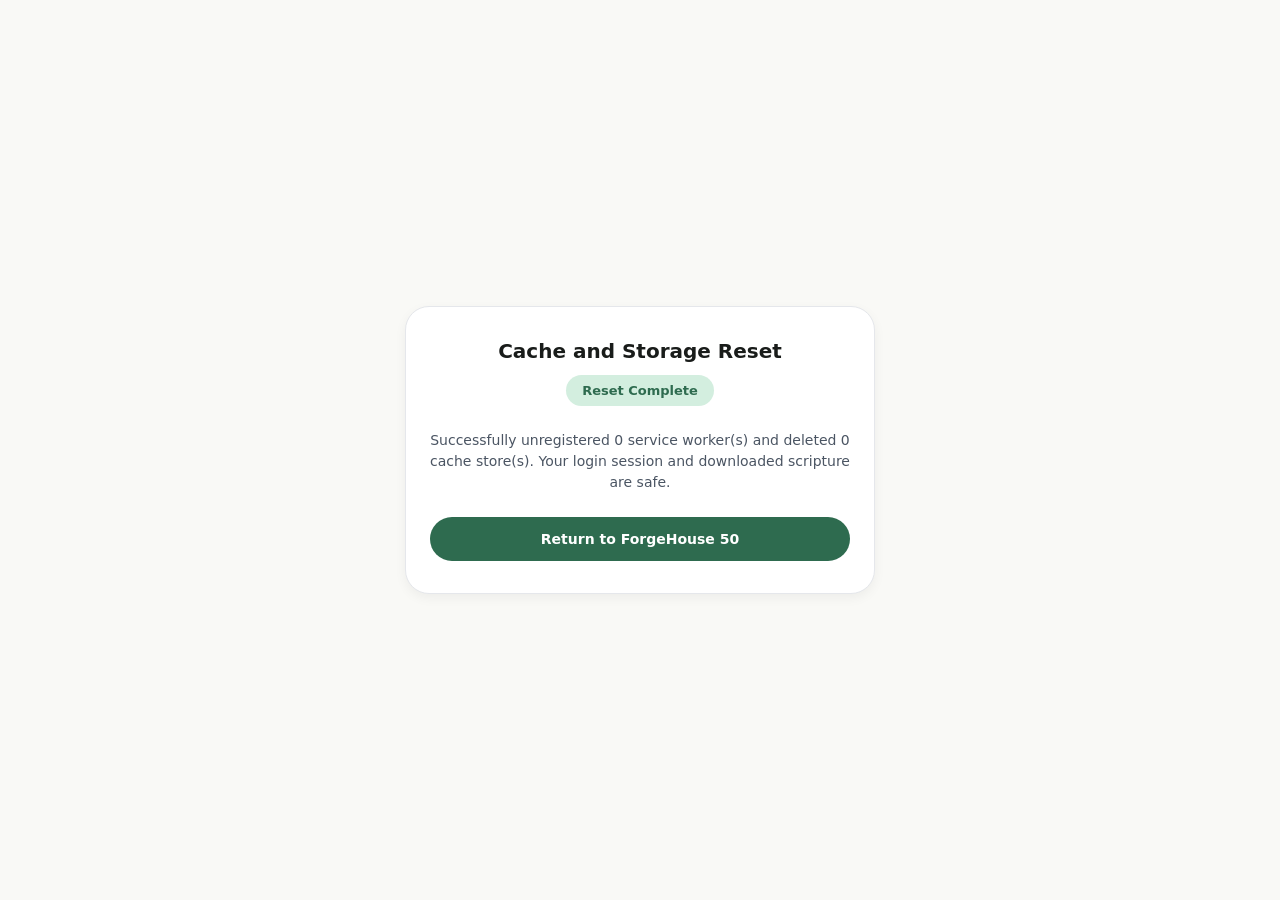
<file: public/sw-reset.html>
<!doctype html>
<html lang="en">
  <head>
    <meta charset="UTF-8" />
    <meta name="viewport" content="width=device-width, initial-scale=1.0" />
    <title>ForgeHouse 50 — Cache Reset</title>
    <style>
      body {
        margin: 0;
        font-family: system-ui, -apple-system, BlinkMacSystemFont, "Segoe UI", Roboto, sans-serif;
        background-color: #F9F9F6;
        color: #191C1A;
        display: flex;
        align-items: center;
        justify-content: center;
        min-height: 100vh;
        padding: 20px;
        box-sizing: border-box;
      }
      .card {
        background: #ffffff;
        border: 1px solid #e5e7eb;
        border-radius: 24px;
        padding: 32px 24px;
        max-width: 420px;
        width: 100%;
        text-align: center;
        box-shadow: 0 4px 12px rgba(0, 0, 0, 0.05);
      }
      h1 {
        font-size: 20px;
        font-weight: 700;
        margin: 0 0 12px;
      }
      p {
        font-size: 14px;
        color: #4b5563;
        line-height: 1.5;
        margin: 0 0 24px;
      }
      .status {
        display: inline-block;
        padding: 8px 16px;
        border-radius: 9999px;
        font-size: 13px;
        font-weight: 600;
        background-color: #d3eedf;
        color: #2e6b4f;
        margin-bottom: 24px;
      }
      button, a.btn {
        display: block;
        width: 100%;
        padding: 14px 20px;
        background-color: #2e6b4f;
        color: #ffffff;
        text-decoration: none;
        border: none;
        border-radius: 9999px;
        font-size: 14px;
        font-weight: 600;
        cursor: pointer;
        box-sizing: border-box;
        transition: background-color 0.15s ease;
      }
      button:hover, a.btn:hover {
        background-color: #255740;
      }
    </style>
  </head>
  <body>
    <div class="card">
      <h1>Cache and Storage Reset</h1>
      <div id="status" class="status">Cleaning up caches...</div>
      <p id="msg">Unregistering service workers and clearing temporary app shells.</p>
      <a href="/app/" id="returnBtn" class="btn" style="display: none;">Return to ForgeHouse 50</a>
    </div>

    <script>
      async function resetCaches() {
        const statusEl = document.getElementById('status');
        const msgEl = document.getElementById('msg');
        const returnBtn = document.getElementById('returnBtn');

        let swCount = 0;
        let cacheCount = 0;

        try {
          if ('serviceWorker' in navigator) {
            const regs = await navigator.serviceWorker.getRegistrations();
            swCount = regs.length;
            for (const r of regs) {
              await r.unregister();
            }
          }
          if ('caches' in window) {
            const keys = await caches.keys();
            cacheCount = keys.length;
            for (const k of keys) {
              await caches.delete(k);
            }
          }
          try {
            sessionStorage.removeItem('fh50_boot_reloaded');
          } catch (_) {}

          statusEl.textContent = 'Reset Complete';
          msgEl.textContent = `Successfully unregistered ${swCount} service worker(s) and deleted ${cacheCount} cache store(s). Your login session and downloaded scripture are safe.`;
          returnBtn.style.display = 'block';
        } catch (err) {
          statusEl.textContent = 'Reset Completed with Warnings';
          statusEl.style.backgroundColor = '#fef3c7';
          statusEl.style.color = '#92400e';
          msgEl.textContent = err.message || 'Cache clearing completed.';
          returnBtn.style.display = 'block';
        }
      }

      resetCaches();
    </script>
  </body>
</html>
</file>
